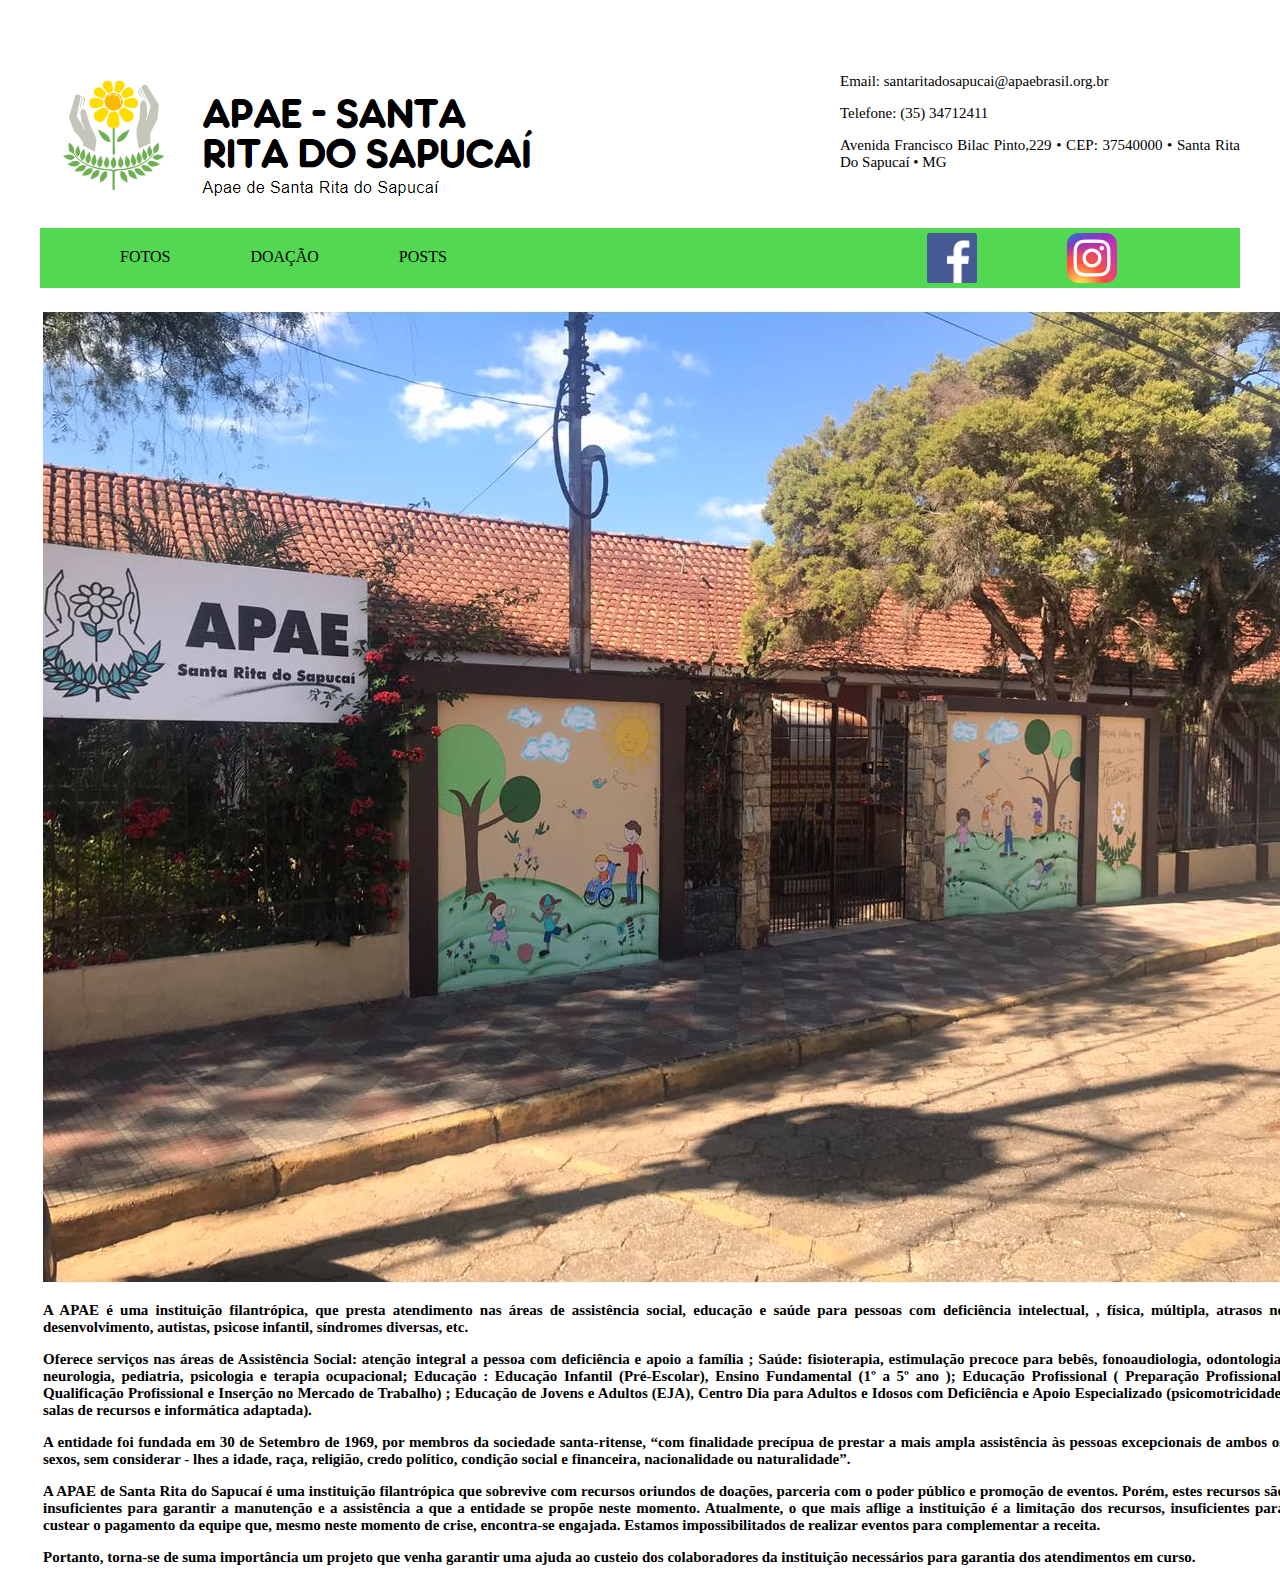
<file: index.html>
<!DOCTYPE html>
<html>
    <head>
        <meta charset="utf-8">
        <title>APAE-SRS</title>
        <link rel ="stylesheet" href="css/style.css">
        <link rel="icon"
        type="images/icone"
        href="images/icone1.ico">
    </head>

    <body>
        <div id="top">
            <div id="logo"><img src="images/logo.png" alt=""></div>
            <div id="contato">
                <p>Email: santaritadosapucai@apaebrasil.org.br</p>
                <p>Telefone: (35) 34712411</p>
                <p>Avenida Francisco Bilac Pinto,229 • CEP: 37540000 • Santa Rita Do Sapucaí • MG</p>
            </div>
            </div>

            <div id="menu">
                <a href="galeria.html">FOTOS</a>
                <a href="https://www.vakinha.com.br/vaquinha/somos-todos-apae-santa-rita-do-sapucai?fbclid=IwAR26FH5rpE7ZNGuX07X1Z6qSRBd8FGFh2lXOANa_H8-km2r_NCFnflE4CGI" target="_blank">DOAÇÃO</a>

                <a href="posts.html">POSTS</a> 
            <div id="social">
                <a href ="https://www.facebook.com/apae.srsapucaimg" target="_blank"> <img id="logo" src="images/logo-fc.png" alt=""></a>
                <a href ="https://www.instagram.com/apae_srs/" target="_blank"> <img id="logo2" src="images/logo-insta.png" alt=""></a>
            </div>
        </div>
            <div id="conteudo">
                <table>
                    <tr>
                        <th>
                            <img src="images/Capa1.jpg" alt="">
                            <p>A APAE é uma instituição filantrópica, que presta atendimento nas áreas de assistência social, educação e saúde para pessoas com deficiência intelectual, , física, múltipla, atrasos no desenvolvimento, autistas, psicose infantil, síndromes diversas, etc.</p>
                            <p>Oferece serviços nas áreas de Assistência Social: atenção integral a pessoa com deficiência e apoio a família ; Saúde: fisioterapia, estimulação precoce para bebês, fonoaudiologia, odontologia, neurologia, pediatria, psicologia e terapia ocupacional; Educação : Educação Infantil (Pré-Escolar), Ensino Fundamental (1º a 5º ano ); Educação Profissional ( Preparação Profissional, Qualificação Profissional e Inserção no Mercado de Trabalho) ; Educação de Jovens e Adultos (EJA), Centro Dia para Adultos e Idosos com Deficiência e Apoio Especializado (psicomotricidade, salas de recursos e informática adaptada).</p>     
                            <p>  A entidade foi fundada em 30 de Setembro de 1969, por membros da sociedade santa-ritense, “com finalidade precípua de prestar a mais ampla assistência às pessoas excepcionais de ambos os sexos, sem considerar - lhes a idade, raça, religião, credo político, condição social e financeira, nacionalidade ou naturalidade”. </p>
                            <p> A APAE de Santa Rita do Sapucaí é uma instituição filantrópica que sobrevive com recursos oriundos de doações, parceria com o poder público e promoção de eventos. Porém, estes recursos são insuficientes para garantir a manutenção e a assistência a que a entidade se propõe neste momento. Atualmente, o que mais aflige a instituição é a limitação dos recursos, insuficientes para custear o pagamento da equipe que, mesmo neste momento de crise, encontra-se engajada. Estamos impossibilitados de realizar eventos para complementar a receita.</p>    
                            <p>Portanto, torna-se de suma importância um projeto que venha garantir uma ajuda ao custeio dos colaboradores da instituição necessários para garantia dos atendimentos em curso.</p>
                        </th>   
                    </tr>
                </table>
            </div>
        </div>
    </body>

</html>
</file>
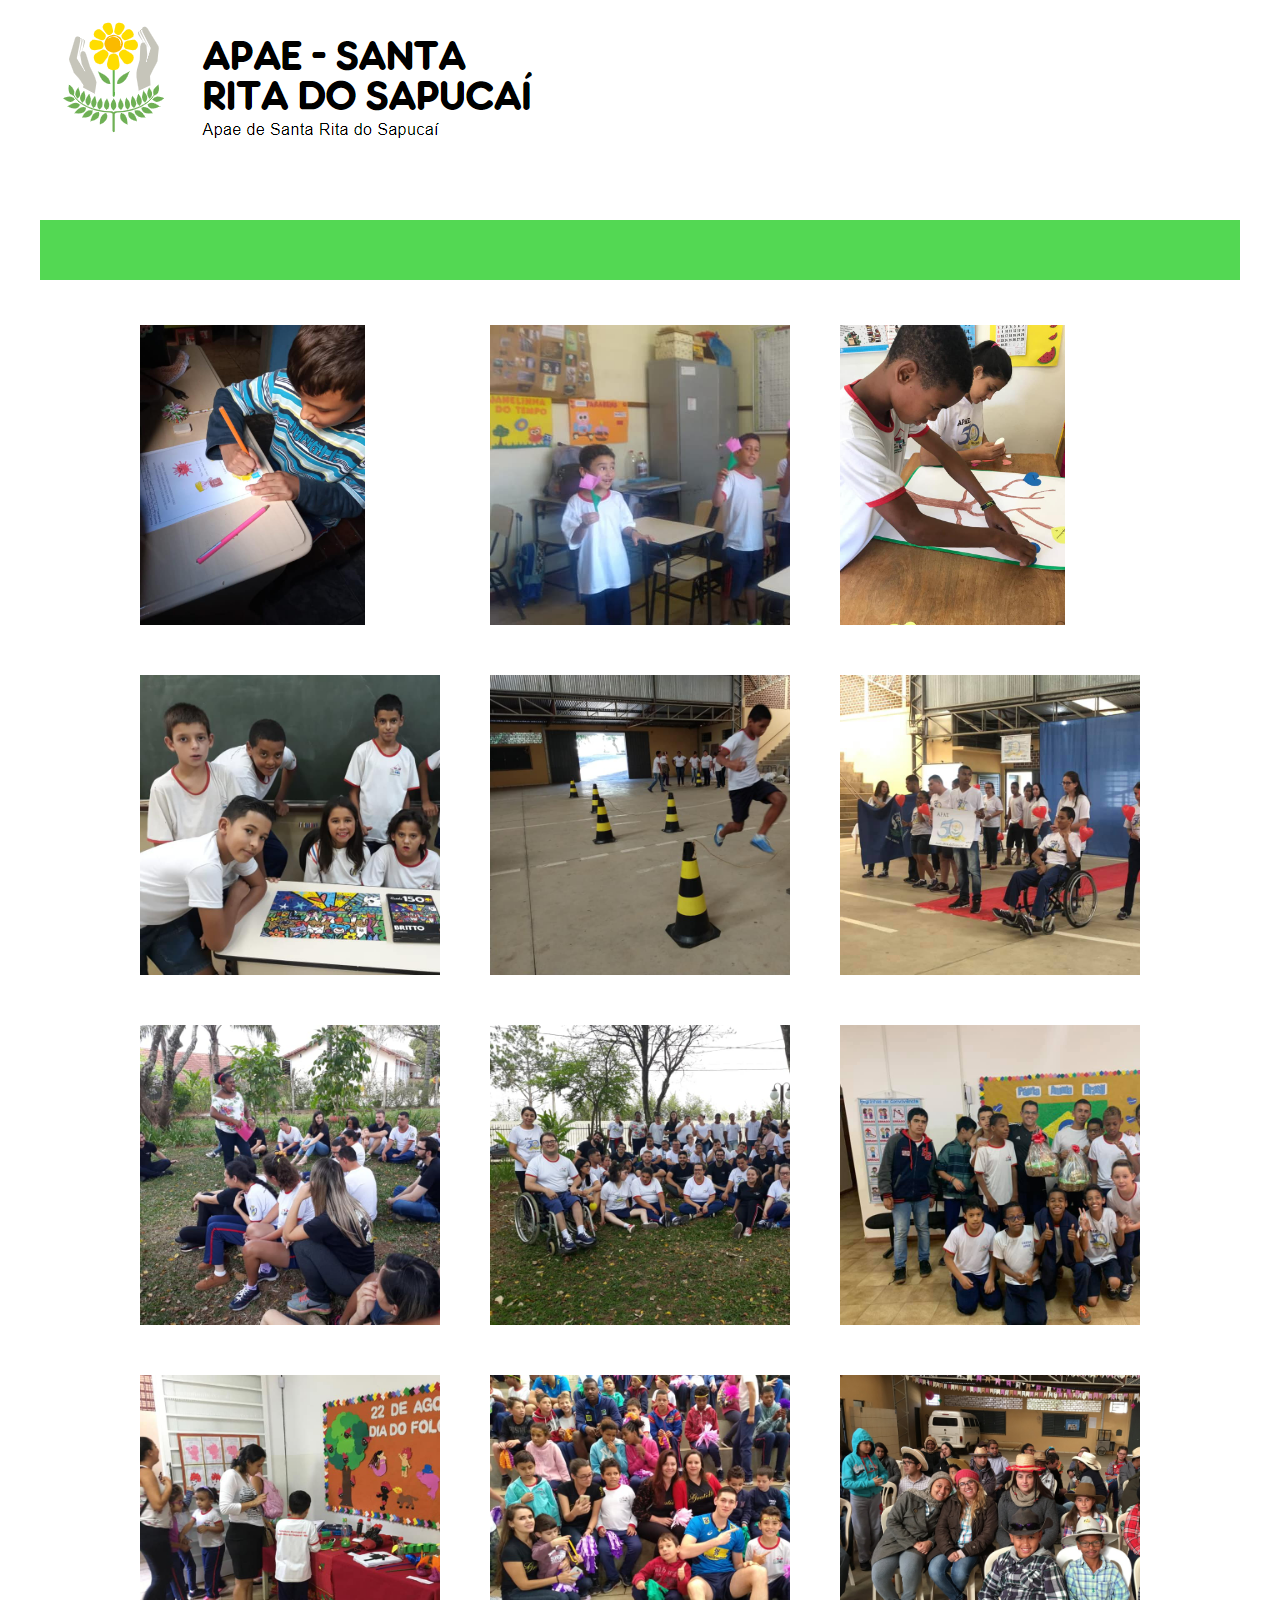
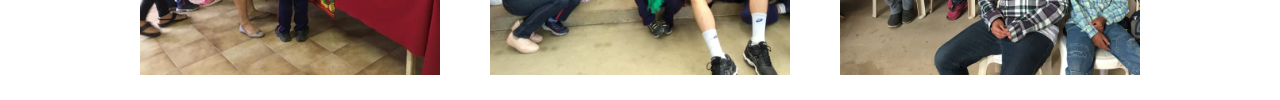
<file: galeria.html>
<!DOCTYPE html>
<html lang="en">

<head>
    <meta charset="UTF-8">
    <meta name="viewport" content="width=device-width, initial-scale=1.0">
    <meta http-equiv="X-UA-Compatible" content="ie=edge">
    <link rel="stylesheet" href="estilo.css">
    <title>Galeria Modal - JS</title>

</head>

<body>

    <div id="top">
        <div id="logo"><img src="imagens/logo.png" alt=""></div>
        
        </div>

        <div id="menu">
           
        </div>
    </div>

<div class="modal">
    <div class="modal_content">
        <img src="imagens/01.jpg" id="modal_img">
    </div>
    <span id="bt_close">&times;</span>
</div>


    <div class="container">
        <div class="row">
            <div class="card_img">
                <img src="imagens/01.jpg" class="small_img">
            </div>
            <div class="card_img">
                <img src="imagens/02.jpg" class="small_img">
            </div>
            <div class="card_img">
                <img src="imagens/03.jpg" class="small_img">
            </div>
        </div>
        <div class="row">
                <div class="card_img">
                    <img src="imagens/04.jpg" class="small_img">
                </div>
                <div class="card_img">
                    <img src="imagens/05.jpg" class="small_img">
                </div>
                <div class="card_img">
                    <img src="imagens/06.jpg" class="small_img">
                </div>
            </div>
    </div>
    <div class="row">
        <div class="card_img">
            <img src="imagens/07.jpg" class="small_img">
        </div>
        <div class="card_img">
            <img src="imagens/08.jpg" class="small_img">
        </div>
        <div class="card_img">
            <img src="imagens/09.jpg" class="small_img">
        </div>
    </div>
    <div class="row">
        <div class="card_img">
            <img src="imagens/10.jpg" class="small_img">
        </div>
        <div class="card_img">
            <img src="imagens/11.jpg" class="small_img">
        </div>
        <div class="card_img">
            <img src="imagens/12.jpg" class="small_img">
        </div>
    </div>

    <script src="galeria.js"></script>
</body>

</html>
</file>
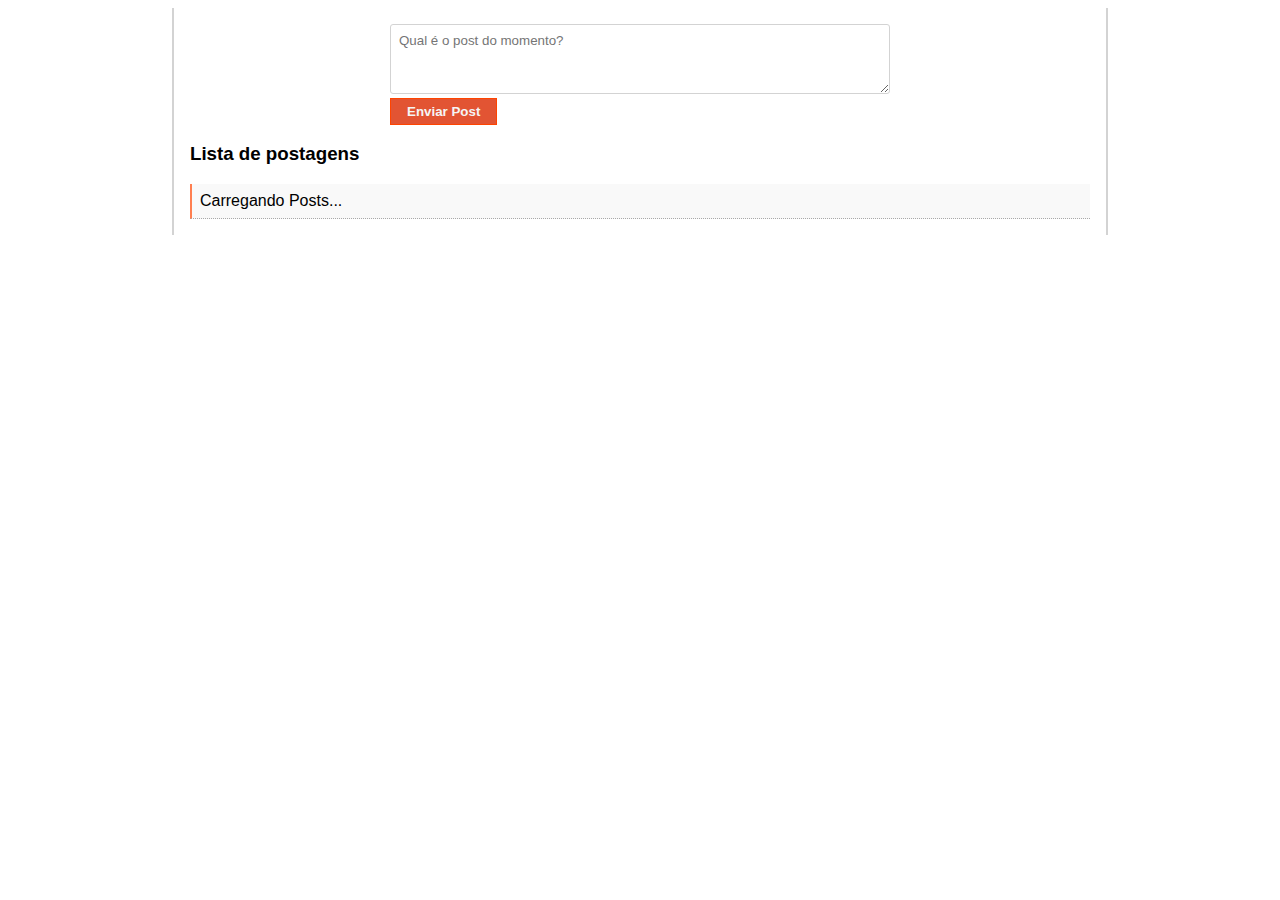
<file: posts.html>
<!DOCTYPE html>
<html lang="en">
<head>
    <meta charset="UTF-8">
    <meta name="viewport" content="width=device-width, initial-scale=1.0">
    <title>Document</title>
    <link rel="stylesheet" href="css/posts.css">
</head>
<body>
    
    <div id="content">

        <form id="post" method="POST">
            <div>
                <textarea id="post-message" placeholder="Qual é o post do momento?"></textarea> 
            </div>
            <div>
                <button id="post-send-button">Enviar Post</button>
            </div>
        </form>
        <h3>Lista de postagens</h3>
        <ul id="posts">
            <li>Carregando Posts...</li>
        </ul>

    </div>
    
    <script src="js/posts.js"></script>

</body>
</html>
</file>
<file: css/style.css>
@media only screen and (min-width: 500px) {
div#top{
    width: 1200px;
    height: 200px;
    margin: 0 auto;
}

div#logo{
    width: 350px;
    height: 80px;
    margin-top: 50px;
    float: left;
    margin-bottom: 50px;
}

div#contato{
    width: 400px;
    height: 100px;
    margin-top: 50px;
    float: right;
}

p {
    font-family: Verdana;
}

div#menu{
    background-color:rgb(83, 216, 83);
    width: 1200px;
    height: 60px;
    margin: 20px auto;
}

a{
    color: black;
    font-family: Verdana;
    display: block;
    float: left;
    margin-top: 20px;
    margin-left: 80px;
    text-decoration: none;

}
a:hover{
    color: yellow;
}

div#conteudo{
    width: 1200px;
    height: 400px;
    margin: 20px auto;
}

img#capa{
    width: 1200px;
    height: 600px;
    margin: 1px auto;
}
img#logo{
    width: 50px;
    height: 50px;
    margin-left: 400px;
    margin-top: -15px;
    margin-right: 10px;
}
img#logo2{
    width: 50px;
    height: 50px;
    margin-top: -15px;
}
body{
    background-color: white;
}
p{
    text-align: justify;
    font-family: Verdana;
    color: black;
    font-size: 15px;
}
}
</file>
<file: estilo.css>
*{
    margin: 0;
    padding: 0;
}

div#top{
    width: 1200px;
    height: 200px;
    margin: 0 auto;
}

div#menu{
    background-color:rgb(83, 216, 83);
    width: 1200px;
    height: 60px;
    margin: 20px auto;
}

img#logo{
    width: 50px;
    height: 50px;
    margin-left: 400px;
    margin-top: -15px;
    margin-right: 10px;
}

body{
    background-color: white;
}
p{
    text-align: justify;
    font-family: Verdana;
    color: black;
    font-size: 15px;
}
.card_img{
    width: 300px;
    height: 300px;
    overflow: hidden;
    margin: 25px;
}

.small_img{
    height: 100%;
    cursor: pointer;
    transition: all linear 0.4s;
}
.small_img:hover{
    filter: grayscale(100%);
    transform: scale(1.1);
}

.row{
    display: flex;
    justify-content: center;
    flex-wrap: wrap;
}

#modal_img{
    width: 65vw;
    transform: scale(0);
    transition: all linear .3s;
}

.modal_active #modal_img{
    transform: scale(1);
}
.modal{

    width: 100vw;
    height: 100vh;
    background-color: rgba(0, 0, 0, .7);
    position: fixed;
    visibility: hidden;
    z-index: 1;
    opacity: 0;
    transition: visibility 0.8s linear, opacity 0.5s linear;
}

.modal_content{
    display: flex;
    justify-content: center;
    align-items: center;
    height: 100vh;
}

#bt_close{
    color:#fff;
    background-color: #000;
    position: absolute;
    top:10px;
    right: 10px;
    padding: 5px 10px;
    font-size: 25px;
    border:solid 1px #fff;
    transition: all ease-out .4s;
    cursor: pointer;
}
#bt_close:hover{
    background-color: #f00;
}

.modal_active{
    visibility: visible;
    opacity: 1;

}
</file>
<file: css/posts.css>
#post{
    margin:auto;
    max-width:500px;
}
#post-message{
    width: 100%;
    padding: 0.5rem;
    height: 70px;
    border: 1px solid lightgray;
    border-radius: 3px;
    font-family: Arial;
    box-sizing: border-box;

}
#post-send-button{
    padding: 0.3rem 1rem;
    background: #e25433;
    border: 1px solid #ff4400;
    color: whitesmoke;
    font-weight: bold;
}
#post-send-button:hover{
    cursor: pointer;
}
#post-send-button:disabled{
    background: #f59782;
    border: 1px solid #ff7c4d;
}

#content{
    margin:auto;
    max-width:900px;
    border: 2px solid lightgrey;
    border-top:none;
    border-bottom:none;
    padding:1rem;
}

#content ul{
    list-style-type: none;
    margin-block-start: 0;
    margin: 0;
    margin-block-end: 0;
    padding-inline-start: 0px;
}
#content li{
    padding: 0.5rem;
    background: #f9f9f9;
    border-left: 2px solid coral;
    border-bottom: 1px dotted darkgray;
}

#content li a {
	float:right;
    color: blue;
}
body{
    font-family: Arial;
}
</file>
